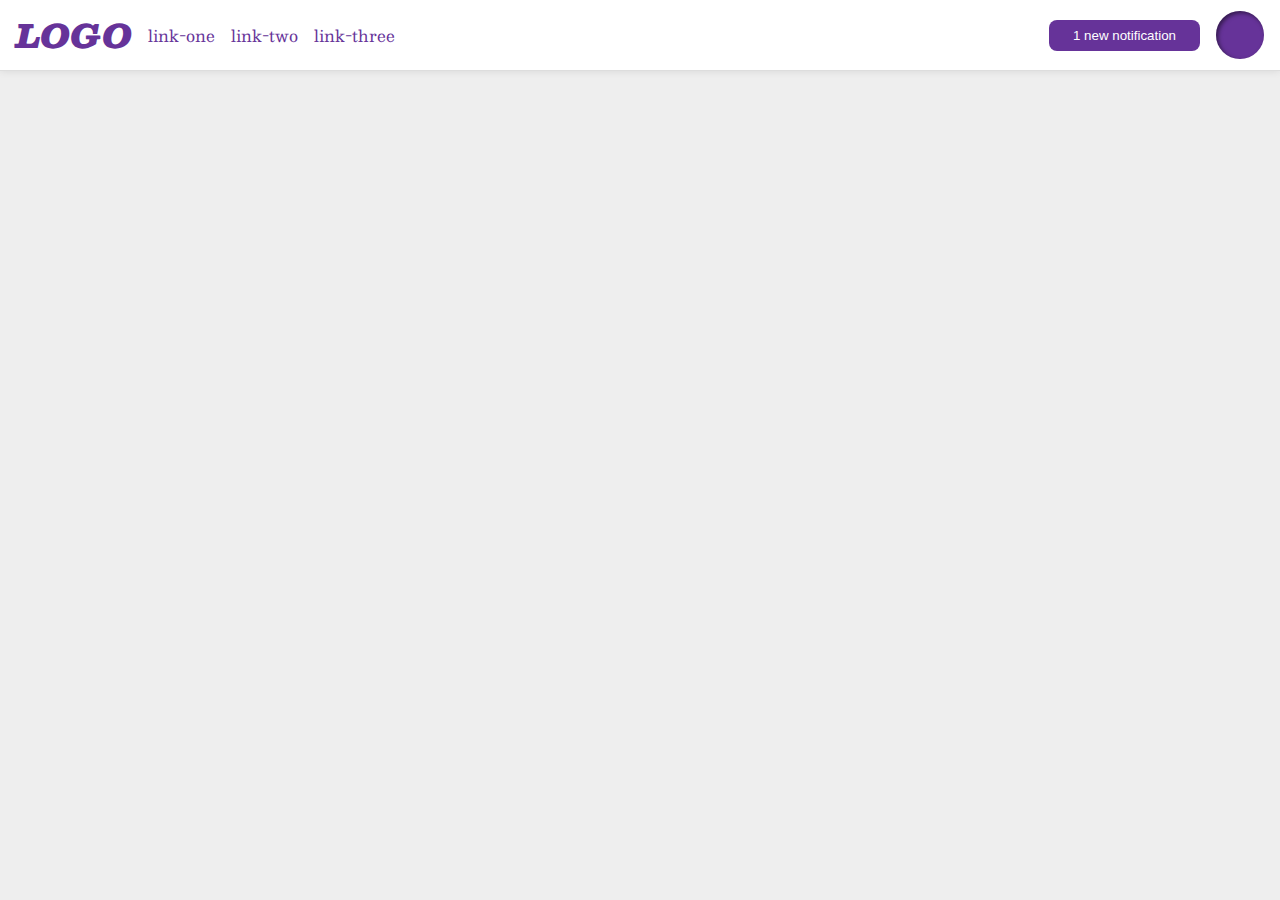
<file: foundations/flex/03-flex-header-2/index.html>
<!DOCTYPE html>
<html lang="en">
  <head>
    <meta charset="UTF-8">
    <meta http-equiv="X-UA-Compatible" content="IE=edge">
    <meta name="viewport" content="width=device-width, initial-scale=1.0">
    <title>Flex Header 2</title>
    <link rel="stylesheet" href="style.css">
  </head>
  <body>
    <div class="header">
      <div class="left">
        <div class="logo">
        LOGO
      </div>
      <ul class="links">
        <li><a href="https://google.com">link-one</a></li>
        <li><a href="https://google.com">link-two</a></li>
        <li><a href="https://google.com">link-three</a></li>
      </ul>
      </div>
      <div class="right">
      <button class="notifications">
        1 new notification
      </button>
      <div class="profile-image"></div>
    </div>
  </body>
</html>
</file>
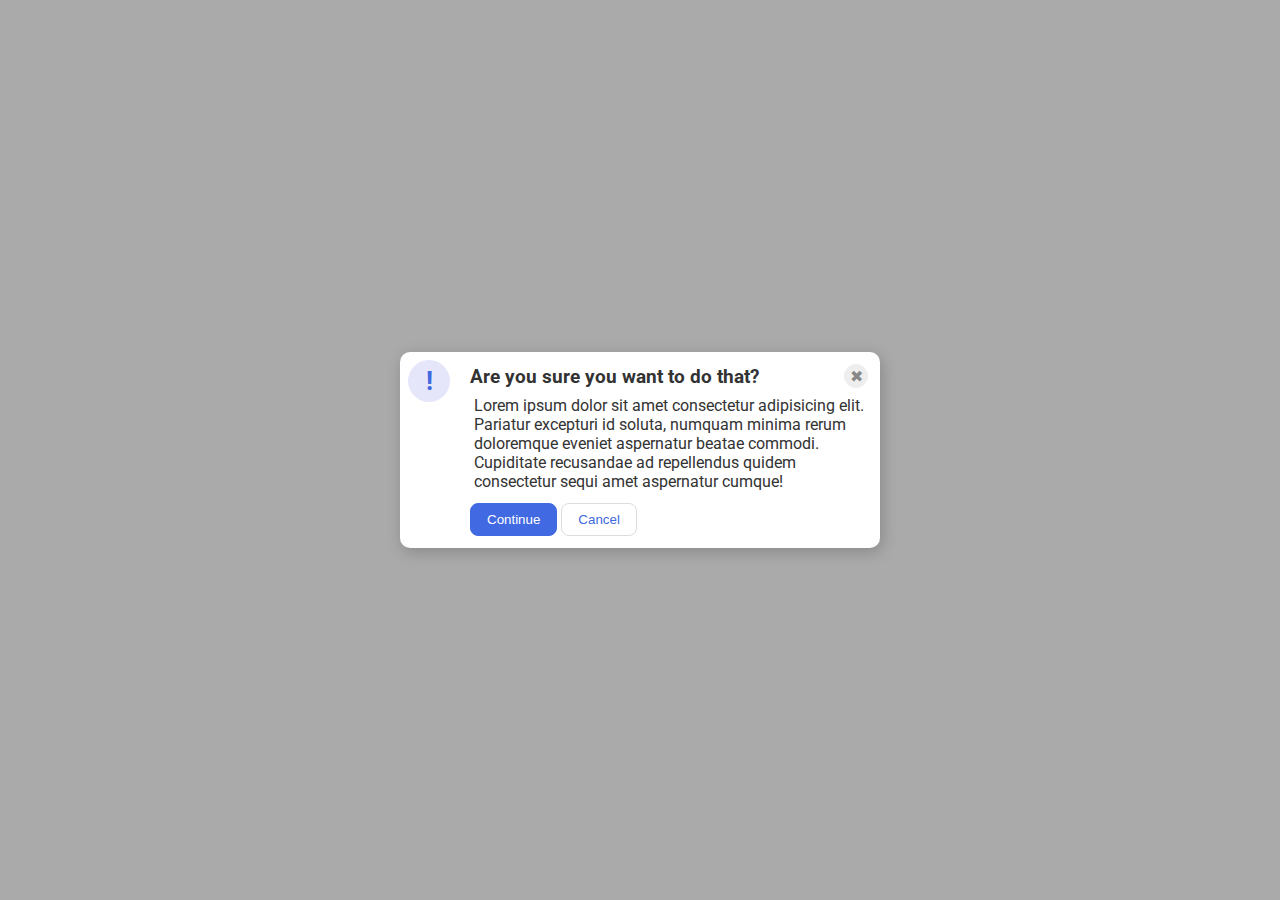
<file: foundations/flex/05-flex-modal/index.html>
<!DOCTYPE html>
<html lang="en">
  <head>
    <meta charset="UTF-8">
    <meta http-equiv="X-UA-Compatible" content="IE=edge">
    <meta name="viewport" content="width=device-width, initial-scale=1.0">
    <link rel="stylesheet" href="style.css">
    <title>Modal</title>
  </head>
  <body>
    <div class="modal">
      <div class="icon">!</div>
      <div class="content">
      <div class="container">
      <div class="header">Are you sure you want to do that?</div>
      <button class="close-button">✖</button>
      </div>
      <div class="text">Lorem ipsum dolor sit amet consectetur adipisicing elit. Pariatur excepturi id soluta, numquam minima rerum doloremque eveniet aspernatur beatae commodi. Cupiditate recusandae ad repellendus quidem consectetur sequi amet aspernatur cumque!</div>
      <button class="continue">Continue</button>
      <button class="cancel">Cancel</button>
      </div>
    </div>
  </body>
</html>
</file>
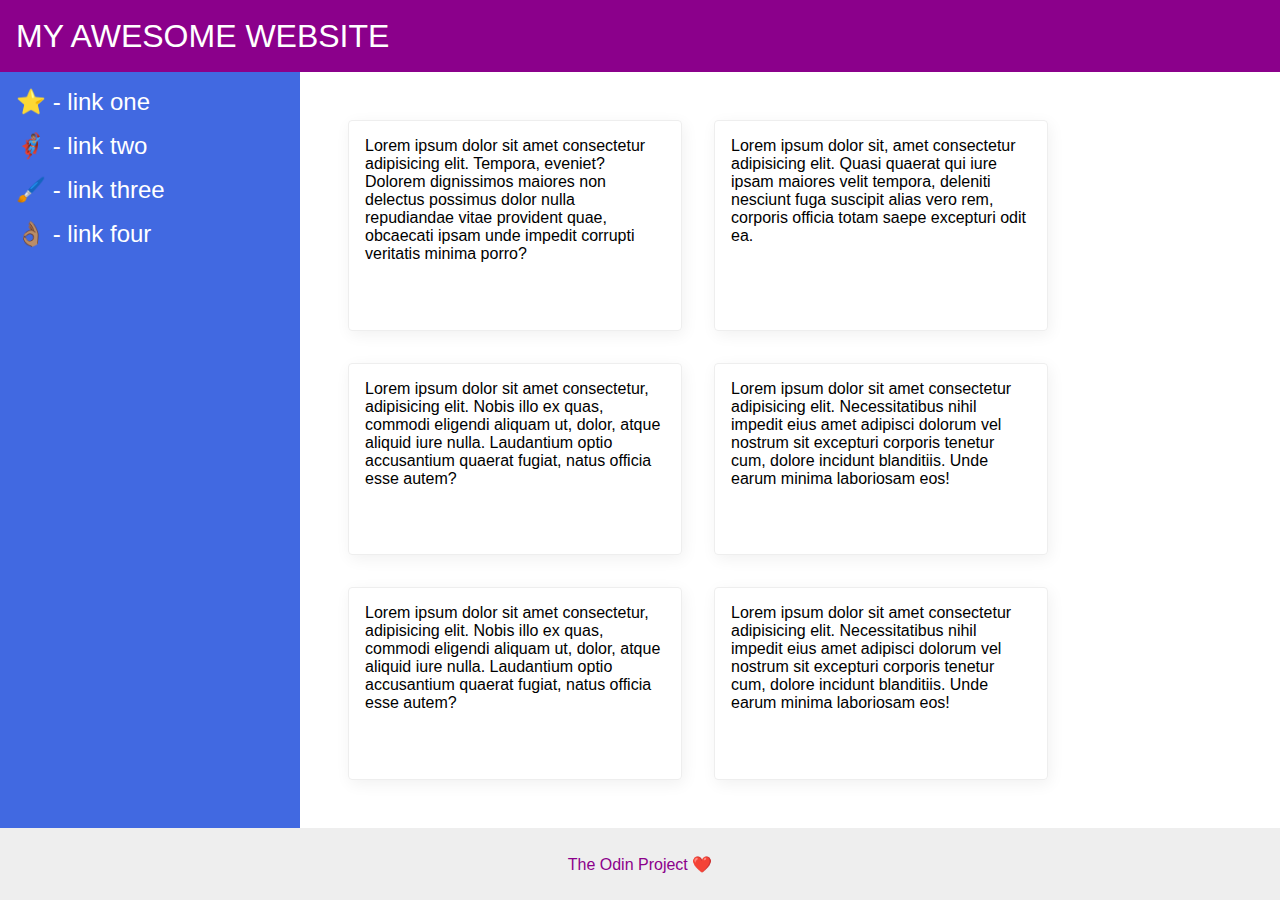
<file: foundations/flex/07-flex-layout-2/index.html>
<!DOCTYPE html>
<html lang="en">
  <head>
    <meta charset="UTF-8">
    <meta http-equiv="X-UA-Compatible" content="IE=edge">
    <meta name="viewport" content="width=device-width, initial-scale=1.0">
    <title>The Holy Grail</title>
    <link rel="stylesheet" href="style.css">
  </head>
  <body>
    <div class="header">
      MY AWESOME WEBSITE
    </div>
    <div class="side">
    <div class="sidebar">
      <ul>
        <li><a href="#">⭐ - link one</a></li>
        <li><a href="#">🦸🏽‍♂️ - link two</a></li>
        <li><a href="#">🖌️ - link three</a></li>
        <li><a href="#">👌🏽 - link four</a></li>
      </ul>
    </div>
<div class="container">
    <div class="card">Lorem ipsum dolor sit amet consectetur adipisicing elit. Tempora, eveniet? Dolorem dignissimos maiores non delectus possimus dolor nulla repudiandae vitae provident quae, obcaecati ipsam unde impedit corrupti veritatis minima porro?</div>
    <div class="card">Lorem ipsum dolor sit, amet consectetur adipisicing elit. Quasi quaerat qui iure ipsam maiores velit tempora, deleniti nesciunt fuga suscipit alias vero rem, corporis officia totam saepe excepturi odit ea.</div>
    <div class="card">Lorem ipsum dolor sit amet consectetur, adipisicing elit. Nobis illo ex quas, commodi eligendi aliquam ut, dolor, atque aliquid iure nulla. Laudantium optio accusantium quaerat fugiat, natus officia esse autem?</div>
    <div class="card">Lorem ipsum dolor sit amet consectetur adipisicing elit. Necessitatibus nihil impedit eius amet adipisci dolorum vel nostrum sit excepturi corporis tenetur cum, dolore incidunt blanditiis. Unde earum minima laboriosam eos!</div>
    <div class="card">Lorem ipsum dolor sit amet consectetur, adipisicing elit. Nobis illo ex quas, commodi eligendi aliquam ut, dolor, atque aliquid iure nulla. Laudantium optio accusantium quaerat fugiat, natus officia esse autem?</div>
    <div class="card">Lorem ipsum dolor sit amet consectetur adipisicing elit. Necessitatibus nihil impedit eius amet adipisci dolorum vel nostrum sit excepturi corporis tenetur cum, dolore incidunt blanditiis. Unde earum minima laboriosam eos!</div>
</div>
</div>
    <div class="footer">
      The Odin Project ❤️
    </div>
  </body>
</html>
</file>
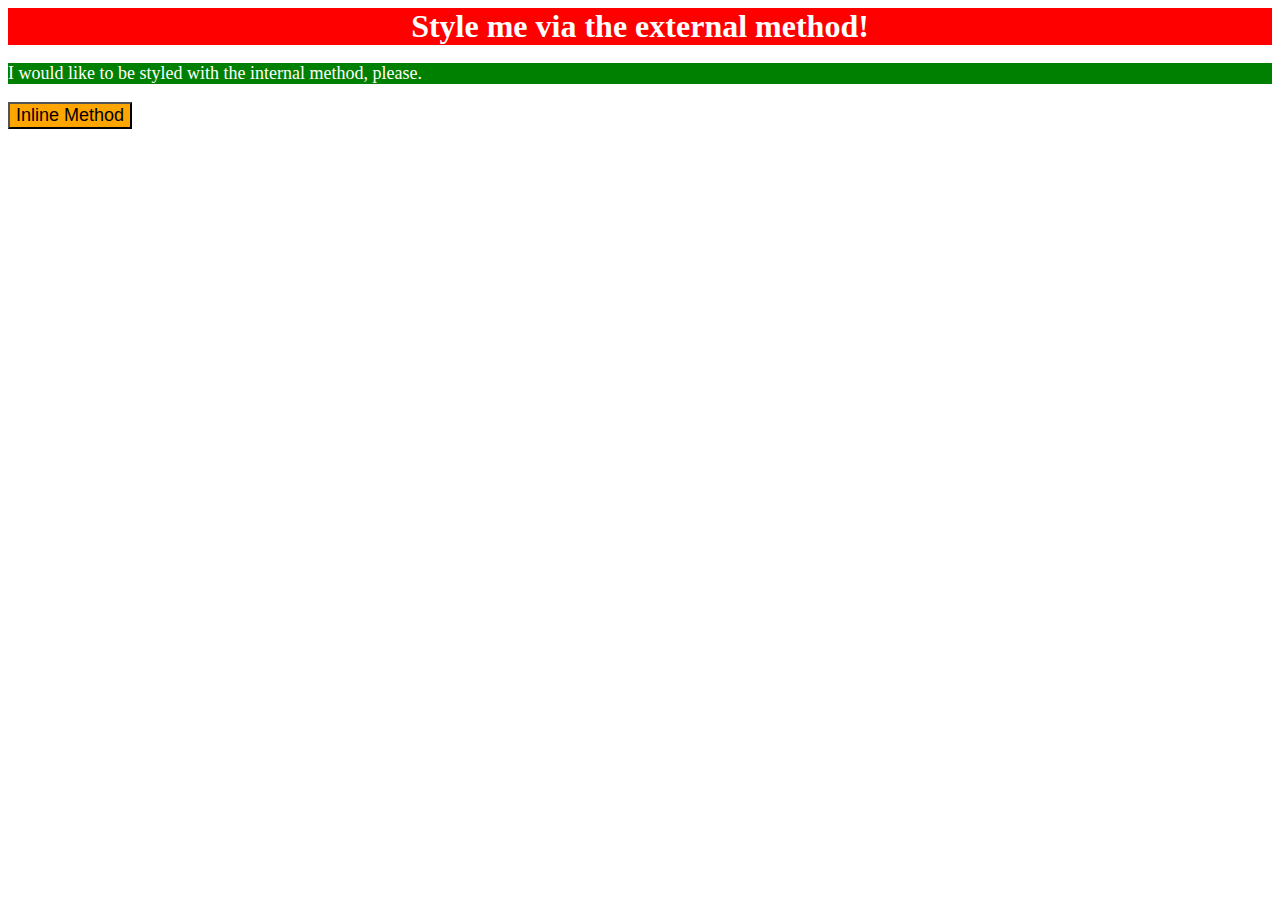
<file: foundations/intro-to-css/01-css-methods/index.html>
<!DOCTYPE html>
<html lang="en">
  <head>
    <meta charset="UTF-8">
    <meta http-equiv="X-UA-Compatible" content="IE=edge">
    <meta name="viewport" content="width=device-width, initial-scale=1.0">
    <title>Methods for Adding CSS</title>
    <link rel="stylesheet" href="style.css">
      <style>
    p {
      color: white;
      background-color: green;
      font-size: 18px;
    }
      </style>
  </head>
  <body>
    <div>Style me via the external method!</div>
    <p>I would like to be styled with the internal method, please.</p>
    <button style="background-color: orange; font-size: 18px;">Inline Method</button>
  </body>
</html>
</file>
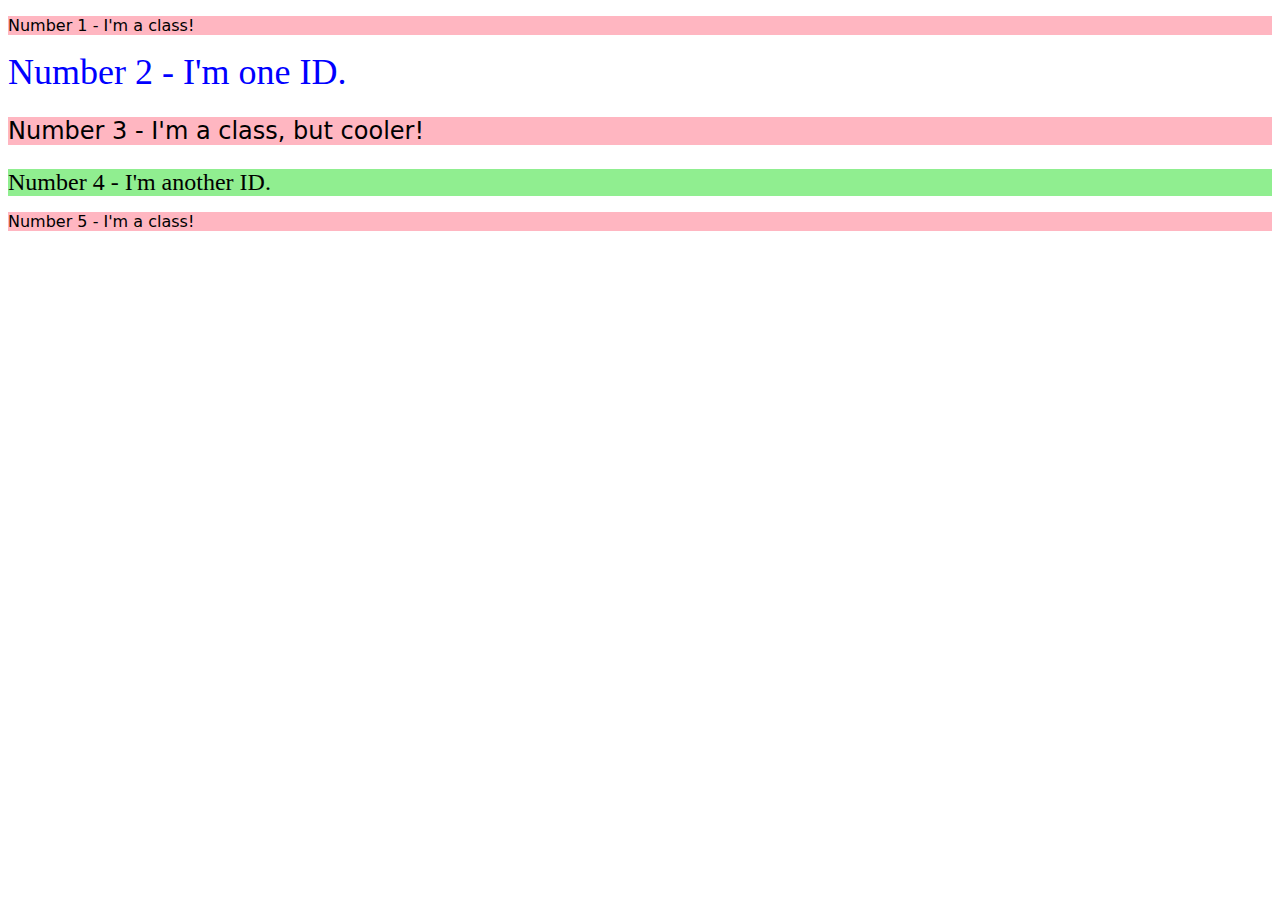
<file: foundations/intro-to-css/02-class-id-selectors/index.html>
<!DOCTYPE html>
<html lang="en">
  <head>
    <meta charset="UTF-8">
    <meta http-equiv="X-UA-Compatible" content="IE=edge">
    <meta name="viewport" content="width=device-width, initial-scale=1.0">
    <title>Class and ID Selectors</title>
    <link rel="stylesheet" href="style.css">
  </head>
  <body>
    <p>Number 1 - I'm a class!</p>
    <div id="two">Number 2 - I'm one ID.</div>
    <p id="three">Number 3 - I'm a class, but cooler!</p>
    <div id="four">Number 4 - I'm another ID.</div>
    <p>Number 5 - I'm a class!</p>
  </body>
</html>
</file>
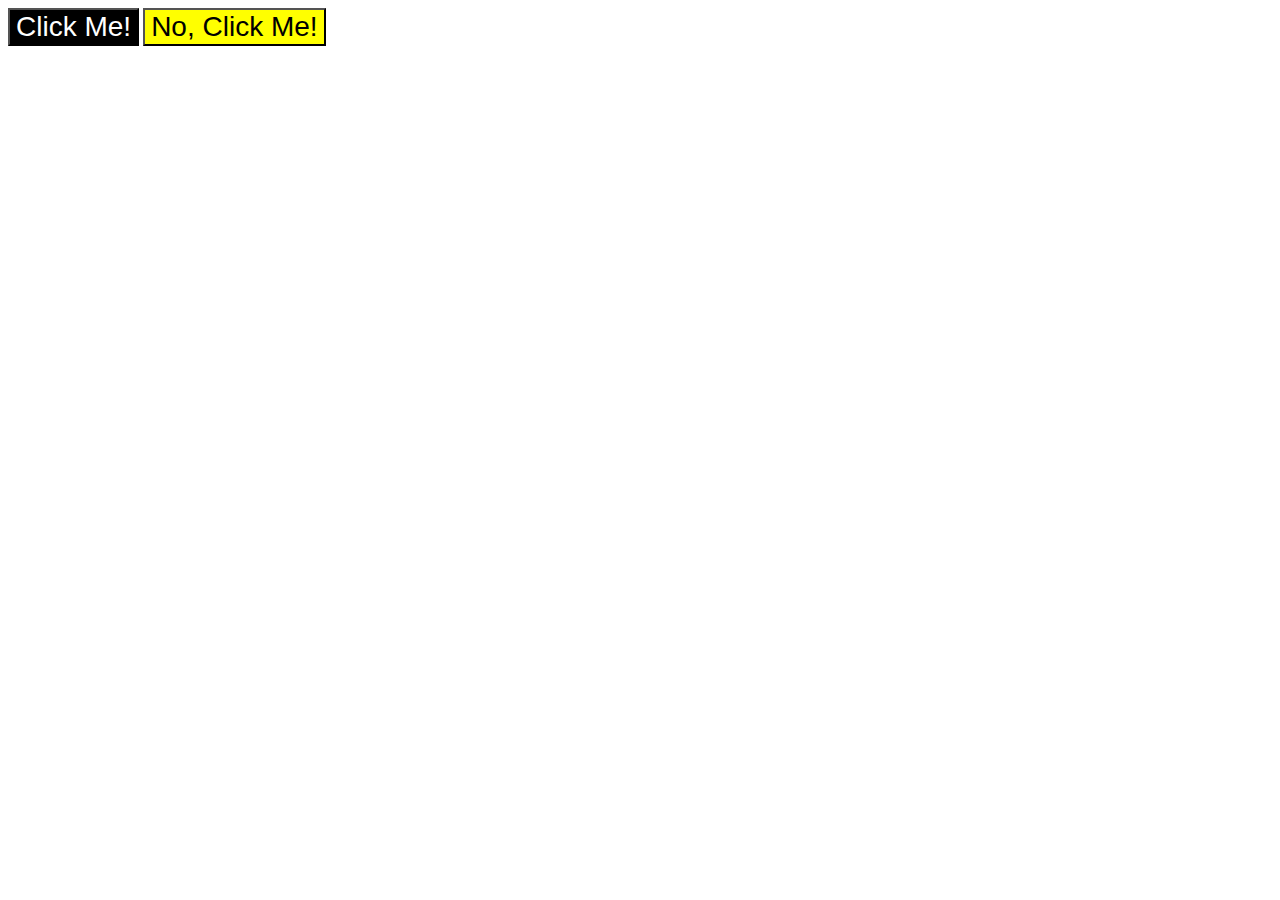
<file: foundations/intro-to-css/03-grouping-selectors/index.html>
<!DOCTYPE html>
<html lang="en">
  <head>
    <meta charset="UTF-8">
    <meta http-equiv="X-UA-Compatible" content="IE=edge">
    <meta name="viewport" content="width=device-width, initial-scale=1.0">
    <title>Grouping Selectors</title>
    <link rel="stylesheet" href="style.css">
  </head>
  <body>
    <button class="short swift">Click Me!</button>
    <button class="short bold">No, Click Me!</button>
  </body>
</html>
</file>
<file: foundations/flex/03-flex-header-2/style.css>
/* this is some magical font-importing.  
you'll learn about it later. */
@import url('https://fonts.googleapis.com/css2?family=Besley:ital,wght@0,400;1,900&display=swap');

body {
  margin: 0;
  background: #eee;
  font-family: Besley, serif;
}

.header {
  display: flex;
  background: white;
  border-bottom: 1px solid #ddd;
  box-shadow: 0 0 8px rgba(0,0,0,.1);
  gap: 10px;
  padding: 8px 16px;
  justify-content: space-between;
}
.left, .right{
  display: flex;
  align-items: center;
  gap: 16px;
}
.profile-image {
  background: rebeccapurple;
  box-shadow: inset 2px 2px 4px rgba(0,0,0,.5);
  border-radius: 50%;
  width: 48px;
  height: 48px;
}

.logo {
  color: rebeccapurple;
  font-size: 32px;
  font-weight: 900;
  font-style: italic;
}

button {
  display: flex;
  justify-items: flex-end;
  border: none;
  border-radius: 8px;
  background: rebeccapurple;
  color: white;
  padding: 8px 24px;
}

a {
  /* this removes the line under our links */
  text-decoration: none;
  color: rebeccapurple;
}

ul {
  display: flex;
  gap: 10px;
  list-style-type: none;
  margin: 0;
  padding: 0;
  gap: 16px;
}
</file>
<file: foundations/flex/05-flex-modal/style.css>
@import url('https://fonts.googleapis.com/css2?family=Roboto:wght@400;700&display=swap');

html, body {
  height: 100%;
}

body {
  /* these are my edits */
gap: 16px;
  /* up to here */
  font-family: Roboto, sans-serif;
  margin: 0;
  background: #aaa;
  color: #333;
  /* I'll give you this one for free lol */
  display: flex;
  align-items: center;
  justify-content: center;
}
/* header is my whole edit */
.header{
  /* display: flex; */
font-weight: bold;
font-size: larger;
}
.container{
  display: flex;
  align-items: center;
  justify-content: space-between;
  margin-bottom: 8px;
  /* margin: 16px; */
}
.text{
  /* padding: 16px; */
  /* display: flex; */
  margin: 4px;
  padding-bottom: 8px;
/* max-width: 400px; */

}
.content{
  padding: 8px;
  margin: 4px

}
/* up to here  */
.modal {
  display: flex;
  background: white;
  width: 480px;
  border-radius: 10px;
  box-shadow: 2px 4px 16px rgba(0,0,0,.2);

}


.icon {
  color: royalblue;
  font-size: 26px;
  font-weight: 700;
  background: lavender;
  width: 42px;
  height: 42px;
  border-radius: 50%;
  display: flex;
  align-items: center;
  justify-content: center;
  flex-shrink: 0;
  margin: 8px;
}

.close-button {
  background: #eee;
  border-radius: 50%;
  color: #888;
  font-weight: 400;
  font-size: 16px;
  height: 24px;
  width: 24px;
  display: flex;
  align-items: center;
  justify-content: center;
  border: 1px solid #eee;
  padding: 0;
}

button {
  cursor: pointer;
  padding: 8px 16px;
  border-radius: 8px;
}

button.continue {
  background: royalblue;
  border: 1px solid royalblue;
  color: white;
}

button.cancel {
  background: white;
  border: 1px solid #ddd;
  color: royalblue;
}
</file>
<file: foundations/flex/07-flex-layout-2/style.css>
body {
  font-family: -apple-system, BlinkMacSystemFont, 'Segoe UI', Roboto, Oxygen, Ubuntu, Cantarell, 'Open Sans', 'Helvetica Neue', sans-serif;
  margin: 0;
  min-height: 100vh;
}

.header {
  height: 72px;
  background: darkmagenta;
  color: white;
}

.footer {
  height: 72px;
  background: #eee;
  color: darkmagenta;
}

.sidebar {
  width: 300px;
  background: royalblue;
  box-sizing: border-box;
}

.card {
  border: 1px solid #eee;
  box-shadow: 2px 4px 16px rgba(0,0,0,.06);
  border-radius: 4px;
}

/* my edits */

body{
  display: flex;
  flex-direction: column;
}
/* correct */
.header {
  display: flex;
  font-size: 32px;
  font-weight: 900px;
  padding: 0 16px;
  align-items: center;
}
/* no notes */
.footer{
  display: flex;
  justify-content: center;
  align-items: center;
margin-top: auto;
}

.container{
  display: flex;
  flex-wrap: wrap;
  /* added later on */
  padding: 48px;
  gap: 32px;
}
.card{
  max-width: 300px;
  /* added later on */
  padding: 16px;
  /* text-wrap: wrap; */
  /* margin: 32px; */
  /* padding: 48px; */

}

.sidebar{
  /* display: flex; */
  flex-direction: column;
  min-width: 300px;
  padding: 16px;
  /* margin: 16px; */
}

ul{
  list-style-type: none;
}
  a{
    font-size: 24px;
    text-decoration: none;
    color: white;
  }

  .side{
    display: flex;
    flex: 1;
  }
/* from the soulutions page  */
ul {
  list-style-type: none;
  margin: 0;
  padding: 0;
}

li {
  margin-bottom: 16px;
}

a {
  color: white;
  text-decoration: none;
  font-size: 24px;
}
</file>
<file: foundations/intro-to-css/01-css-methods/style.css>
/* styles.css */ 
div {
    background-color: red;
    text-align: center;
    color: white;
    font-size: 32px;
    font-weight: 700;
}
</file>
<file: foundations/intro-to-css/02-class-id-selectors/style.css>
/* styles.css */

#two{
    font-size: 36px;
    color: blue;
    
}

p {
    background-color: lightpink;
font-family: verdana, "dejavu sans", sans-serif;
}


#three{
    font-size: 24px;
}

#four{
    background-color: lightgreen;
    font-size: 24px;
}
</file>
<file: foundations/intro-to-css/03-grouping-selectors/style.css>
.short{
    font-size: 28px;
    font-family: Helvetica, "Times New Roman" sans-serif;
}

  /* several unique declarations */

.short.swift{
    background-color: black;
    color: white;
}
  /* several unique declarations */

  .short.bold{
    background-color: yellow;
    color: black;
  }
</file>
